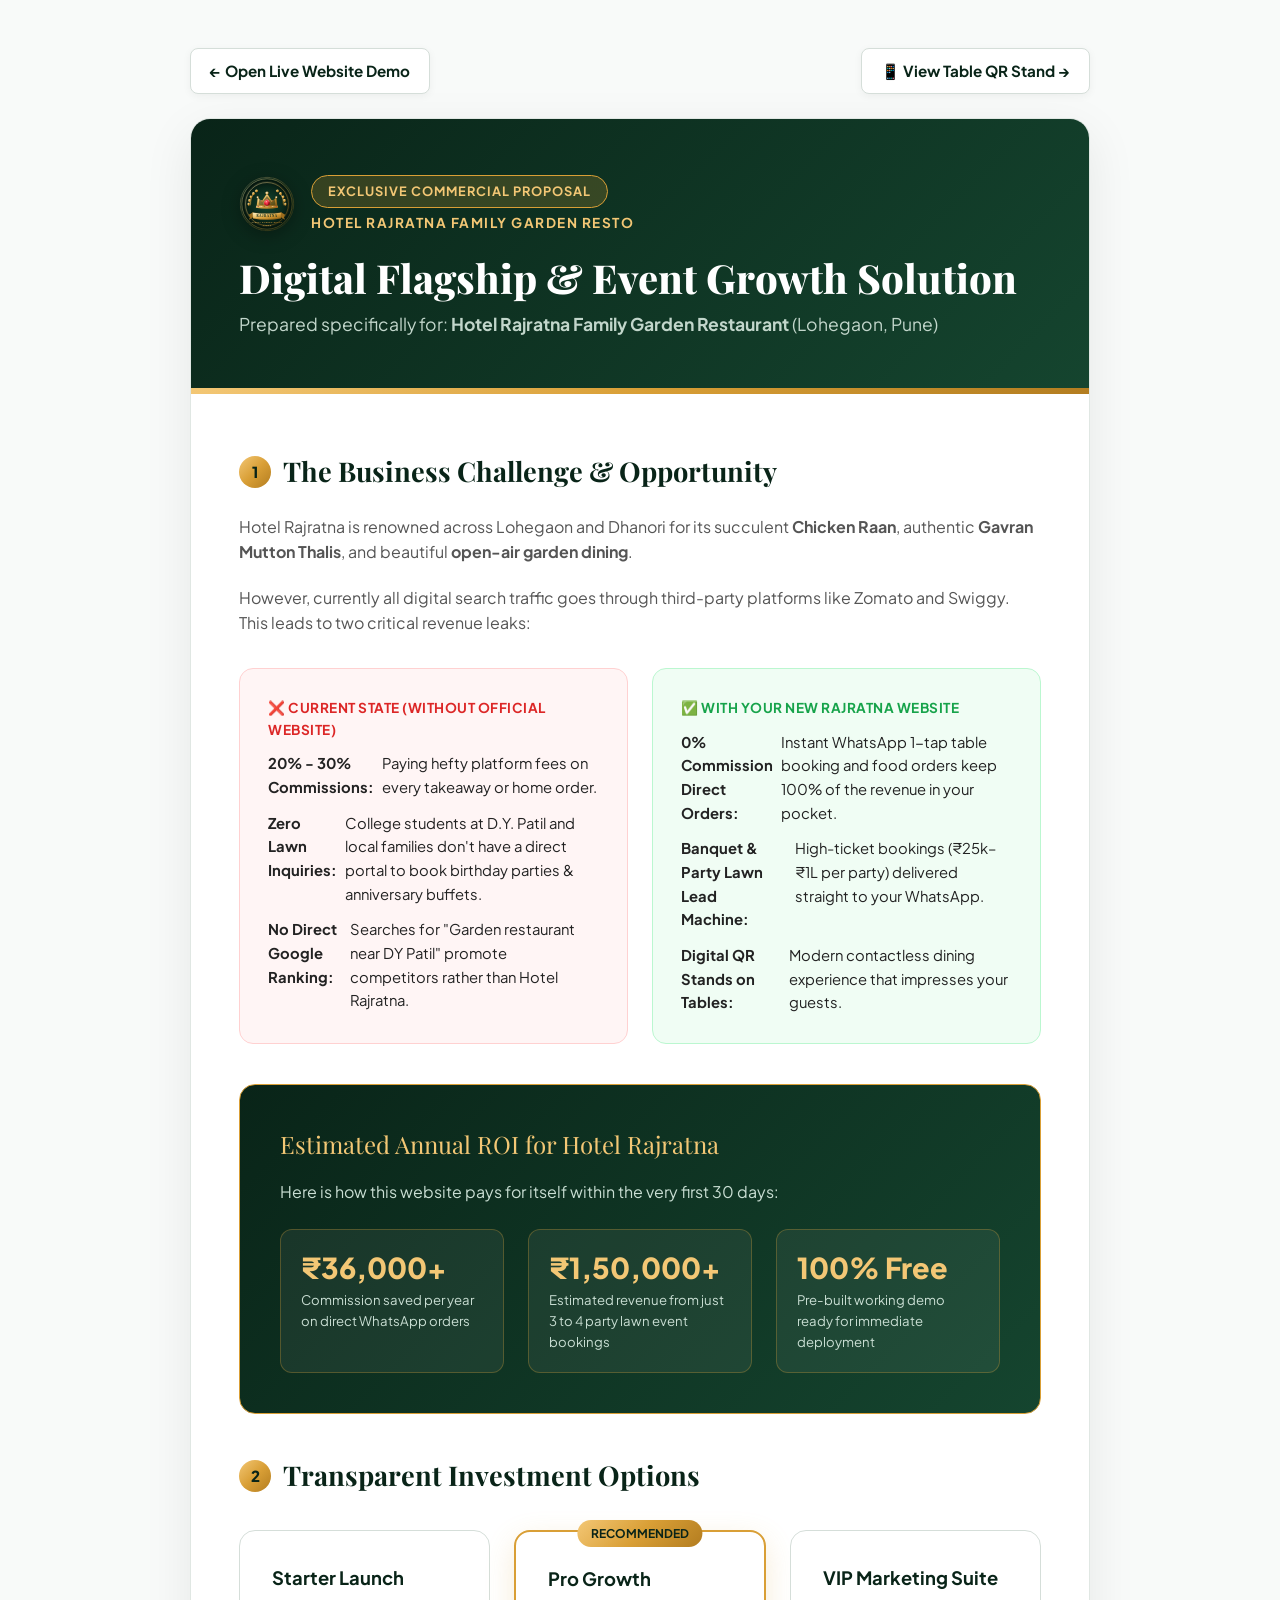
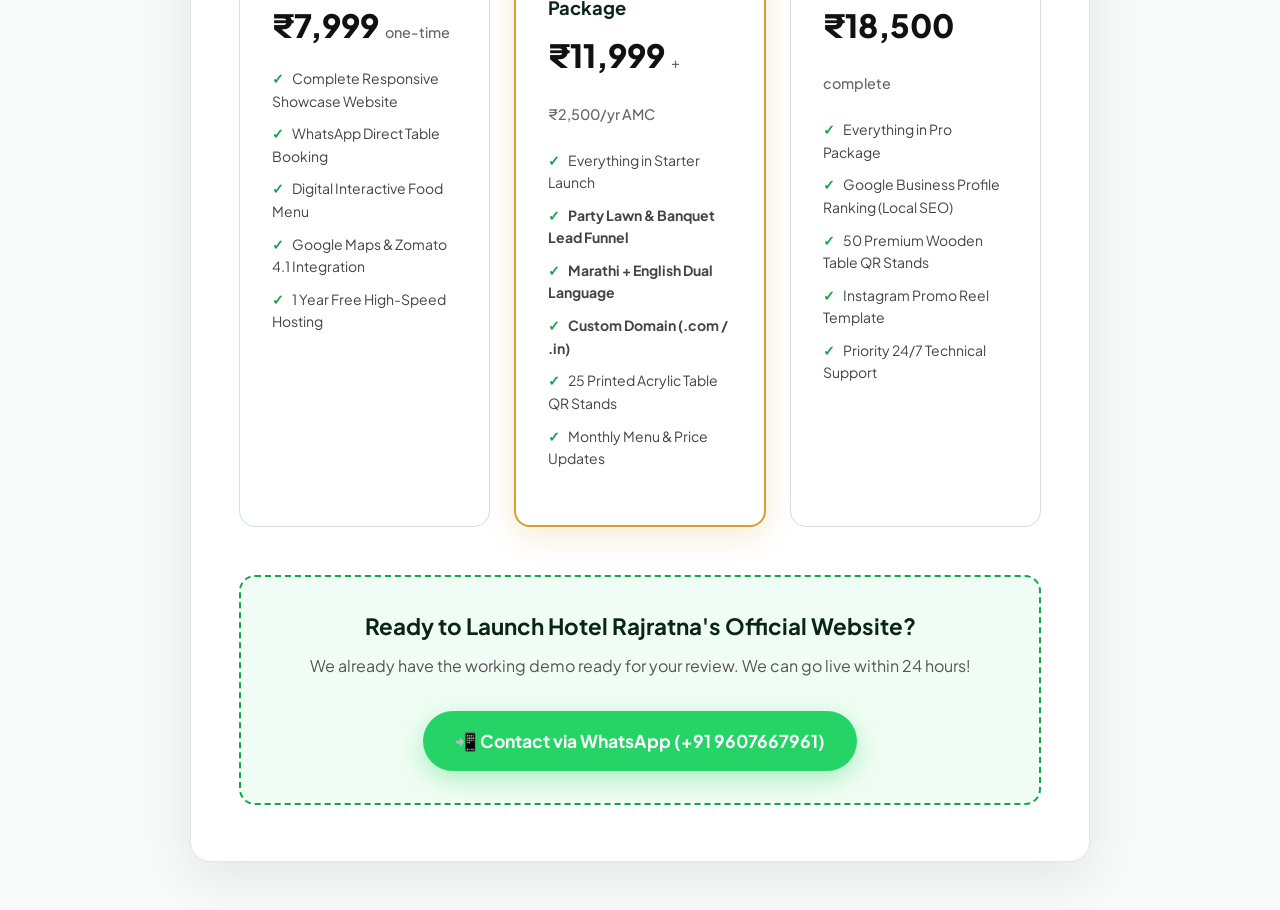
<file: PROPOSAL.html>
<!DOCTYPE html>
<html lang="en">
<head>
  <meta charset="UTF-8">
  <meta name="viewport" content="width=device-width, initial-scale=1.0">
  <title>Website & Digital Growth Proposal | Hotel Rajratna Family Garden Restaurant</title>
  <link rel="preconnect" href="https://fonts.googleapis.com">
  <link rel="preconnect" href="https://fonts.gstatic.com" crossorigin>
  <link href="https://fonts.googleapis.com/css2?family=Playfair+Display:ital,wght@0,700;0,800;1,700&family=Plus+Jakarta+Sans:wght@400;500;600;700;800&display=swap" rel="stylesheet">
  <style>
    :root {
      --primary: #092418;
      --primary-light: #15452f;
      --gold: #d99f36;
      --gold-light: #f3c775;
      --gold-gradient: linear-gradient(135deg, #f3c775 0%, #d99f36 50%, #b37d20 100%);
      --text: #222;
      --text-muted: #555;
      --bg: #f8faf9;
      --card-bg: #fff;
    }

    * { box-sizing: border-box; margin: 0; padding: 0; }

    body {
      font-family: 'Plus Jakarta Sans', sans-serif;
      background: var(--bg);
      color: var(--text);
      line-height: 1.6;
      padding: 3rem 1rem;
    }

    .proposal-container {
      max-width: 900px;
      margin: 0 auto;
      background: var(--card-bg);
      border-radius: 20px;
      overflow: hidden;
      box-shadow: 0 15px 50px rgba(0,0,0,0.08);
      border: 1px solid #e0e7e3;
    }

    /* Header Banner */
    .proposal-header {
      background: linear-gradient(135deg, #092418 0%, #15452f 100%);
      color: #fff;
      padding: 3.5rem 3rem;
      position: relative;
    }

    .proposal-header::after {
      content: '';
      position: absolute;
      bottom: 0;
      left: 0;
      right: 0;
      height: 6px;
      background: var(--gold-gradient);
    }

    .client-badge {
      display: inline-block;
      padding: 0.35rem 1rem;
      background: rgba(217, 159, 54, 0.2);
      border: 1px solid var(--gold);
      border-radius: 50px;
      color: var(--gold-light);
      font-size: 0.8rem;
      font-weight: 700;
      letter-spacing: 1px;
      text-transform: uppercase;
      margin-bottom: 1rem;
    }

    .proposal-title {
      font-family: 'Playfair Display', serif;
      font-size: 2.5rem;
      font-weight: 800;
      line-height: 1.2;
      margin-bottom: 0.5rem;
    }

    .proposal-subtitle {
      font-size: 1.1rem;
      color: #c2d6cb;
    }

    .proposal-body {
      padding: 3.5rem 3rem;
    }

    .section-title {
      font-family: 'Playfair Display', serif;
      font-size: 1.7rem;
      color: var(--primary);
      margin-bottom: 1.25rem;
      display: flex;
      align-items: center;
      gap: 0.75rem;
    }

    .section-title span {
      width: 32px;
      height: 32px;
      border-radius: 50%;
      background: var(--gold-gradient);
      color: #092418;
      display: inline-flex;
      align-items: center;
      justify-content: center;
      font-size: 0.95rem;
      font-family: 'Plus Jakarta Sans', sans-serif;
      font-weight: 800;
    }

    p {
      margin-bottom: 1.25rem;
      color: var(--text-muted);
      font-size: 1rem;
    }

    /* Comparison Grid */
    .comparison-grid {
      display: grid;
      grid-template-columns: 1fr 1fr;
      gap: 1.5rem;
      margin: 2rem 0;
    }

    .comparison-card {
      padding: 1.75rem;
      border-radius: 14px;
      border: 1px solid #e0e0e0;
    }

    .comparison-card.bad {
      background: #fff5f5;
      border-color: #ffd1d1;
    }

    .comparison-card.good {
      background: #f0fdf4;
      border-color: #bbf7d0;
    }

    .card-label {
      font-size: 0.85rem;
      font-weight: 700;
      text-transform: uppercase;
      letter-spacing: 0.5px;
      margin-bottom: 0.75rem;
      display: flex;
      align-items: center;
      gap: 0.5rem;
    }

    .comparison-card.bad .card-label { color: #dc2626; }
    .comparison-card.good .card-label { color: #16a34a; }

    .check-list {
      list-style: none;
      display: flex;
      flex-direction: column;
      gap: 0.75rem;
    }

    .check-list li {
      font-size: 0.925rem;
      display: flex;
      align-items: flex-start;
      gap: 0.5rem;
    }

    /* ROI Box */
    .roi-box {
      background: linear-gradient(135deg, #092418 0%, #15452f 100%);
      color: #fff;
      padding: 2.5rem;
      border-radius: 16px;
      margin: 2.5rem 0;
      border: 1px solid var(--gold);
    }

    .roi-title {
      font-family: 'Playfair Display', serif;
      font-size: 1.5rem;
      color: var(--gold-light);
      margin-bottom: 1rem;
    }

    .roi-grid {
      display: grid;
      grid-template-columns: repeat(auto-fit, minmax(200px, 1fr));
      gap: 1.5rem;
      margin-top: 1.5rem;
    }

    .roi-stat {
      background: rgba(255,255,255,0.06);
      padding: 1.25rem;
      border-radius: 12px;
      border: 1px solid rgba(217, 159, 54, 0.3);
    }

    .stat-val {
      font-size: 1.8rem;
      font-weight: 800;
      color: var(--gold-light);
      line-height: 1.2;
    }

    .stat-desc {
      font-size: 0.825rem;
      color: #c9ded3;
      margin-top: 0.25rem;
    }

    /* Pricing Plans */
    .pricing-grid {
      display: grid;
      grid-template-columns: repeat(auto-fit, minmax(240px, 1fr));
      gap: 1.5rem;
      margin: 2rem 0;
    }

    .pricing-card {
      background: #fff;
      border: 1px solid #d5ded9;
      border-radius: 16px;
      padding: 2rem;
      display: flex;
      flex-direction: column;
      justify-content: space-between;
      position: relative;
      transition: all 0.3s ease;
    }

    .pricing-card.featured {
      border: 2px solid var(--gold);
      box-shadow: 0 10px 30px rgba(217, 159, 54, 0.2);
    }

    .featured-tag {
      position: absolute;
      top: -12px;
      left: 50%;
      transform: translateX(-50%);
      background: var(--gold-gradient);
      color: #092418;
      font-weight: 700;
      font-size: 0.75rem;
      padding: 0.25rem 0.85rem;
      border-radius: 50px;
      text-transform: uppercase;
    }

    .plan-name {
      font-size: 1.15rem;
      font-weight: 700;
      color: var(--primary);
      margin-bottom: 0.5rem;
    }

    .plan-price {
      font-size: 2rem;
      font-weight: 800;
      color: #111;
      margin-bottom: 1rem;
    }

    .plan-price span {
      font-size: 0.9rem;
      font-weight: 500;
      color: #666;
    }

    .plan-features {
      list-style: none;
      display: flex;
      flex-direction: column;
      gap: 0.65rem;
      margin-bottom: 1.5rem;
      font-size: 0.875rem;
      color: #444;
    }

    .plan-features li::before {
      content: '✓';
      color: #16a34a;
      font-weight: 800;
      margin-right: 0.5rem;
    }

    /* Actions */
    .cta-strip {
      background: #f0fdf4;
      border: 2px dashed #16a34a;
      border-radius: 16px;
      padding: 2rem;
      text-align: center;
      margin-top: 3rem;
    }

    .cta-btn {
      display: inline-flex;
      align-items: center;
      gap: 0.5rem;
      background: #25d366;
      color: #fff;
      font-size: 1.1rem;
      font-weight: 700;
      padding: 1rem 2rem;
      border-radius: 50px;
      text-decoration: none;
      box-shadow: 0 8px 25px rgba(37, 211, 102, 0.35);
      margin-top: 1rem;
    }

    @media (max-width: 768px) {
      .proposal-header, .proposal-body { padding: 2rem 1.5rem; }
      .comparison-grid { grid-template-columns: 1fr; }
      .proposal-title { font-size: 2rem; }
    }
  </style>
</head>
<body>

  <div style="display:flex; justify-content:space-between; align-items:center; margin-bottom:1.5rem; max-width:900px; margin-left:auto; margin-right:auto; flex-wrap:wrap; gap:0.75rem;">
    <a href="index.html" style="text-decoration:none; color:#092418; font-weight:700; font-size:0.95rem; display:inline-flex; align-items:center; gap:6px; background:#fff; padding:0.6rem 1.2rem; border-radius:8px; border:1px solid #d5ded9; box-shadow:0 2px 8px rgba(0,0,0,0.05);">← Open Live Website Demo</a>
    <a href="table-qr-stand.html" style="text-decoration:none; color:#092418; font-weight:700; font-size:0.95rem; display:inline-flex; align-items:center; gap:6px; background:#fff; padding:0.6rem 1.2rem; border-radius:8px; border:1px solid #d5ded9; box-shadow:0 2px 8px rgba(0,0,0,0.05);">📱 View Table QR Stand →</a>
  </div>

  <div class="proposal-container">
    <!-- Header -->
    <div class="proposal-header">
      <div style="display: flex; align-items: center; gap: 1rem; margin-bottom: 1.25rem;">
        <img src="images/rajratna-logo.svg" alt="Hotel Rajratna Crest" width="56" height="56" style="border-radius:50%; filter: drop-shadow(0 4px 10px rgba(0,0,0,0.4)); flex-shrink: 0;">
        <div>
          <span class="client-badge" style="margin: 0; display: inline-block;">Exclusive Commercial Proposal</span>
          <div style="color: var(--gold-light); font-size: 0.85rem; font-weight: 700; text-transform: uppercase; letter-spacing: 1.5px; margin-top: 4px;">Hotel Rajratna Family Garden Resto</div>
        </div>
      </div>
      <h1 class="proposal-title">Digital Flagship & Event Growth Solution</h1>
      <div class="proposal-subtitle">Prepared specifically for: <strong>Hotel Rajratna Family Garden Restaurant</strong> (Lohegaon, Pune)</div>
    </div>

    <div class="proposal-body">
      <!-- Section 1 -->
      <h2 class="section-title"><span>1</span> The Business Challenge & Opportunity</h2>
      <p>
        Hotel Rajratna is renowned across Lohegaon and Dhanori for its succulent <strong>Chicken Raan</strong>, authentic <strong>Gavran Mutton Thalis</strong>, and beautiful <strong>open-air garden dining</strong>.
      </p>
      <p>
        However, currently all digital search traffic goes through third-party platforms like Zomato and Swiggy. This leads to two critical revenue leaks:
      </p>

      <div class="comparison-grid">
        <div class="comparison-card bad">
          <div class="card-label">❌ Current State (Without Official Website)</div>
          <ul class="check-list">
            <li><strong>20% - 30% Commissions:</strong> Paying hefty platform fees on every takeaway or home order.</li>
            <li><strong>Zero Lawn Inquiries:</strong> College students at D.Y. Patil and local families don't have a direct portal to book birthday parties & anniversary buffets.</li>
            <li><strong>No Direct Google Ranking:</strong> Searches for "Garden restaurant near DY Patil" promote competitors rather than Hotel Rajratna.</li>
          </ul>
        </div>

        <div class="comparison-card good">
          <div class="card-label">✅ With Your New Rajratna Website</div>
          <ul class="check-list">
            <li><strong>0% Commission Direct Orders:</strong> Instant WhatsApp 1-tap table booking and food orders keep 100% of the revenue in your pocket.</li>
            <li><strong>Banquet & Party Lawn Lead Machine:</strong> High-ticket bookings (₹25k–₹1L per party) delivered straight to your WhatsApp.</li>
            <li><strong>Digital QR Stands on Tables:</strong> Modern contactless dining experience that impresses your guests.</li>
          </ul>
        </div>
      </div>

      <!-- Section 2: ROI -->
      <div class="roi-box">
        <div class="roi-title">Estimated Annual ROI for Hotel Rajratna</div>
        <p style="color: #c9ded3;">Here is how this website pays for itself within the very first 30 days:</p>

        <div class="roi-grid">
          <div class="roi-stat">
            <div class="stat-val">₹36,000+</div>
            <div class="stat-desc">Commission saved per year on direct WhatsApp orders</div>
          </div>
          <div class="roi-stat">
            <div class="stat-val">₹1,50,000+</div>
            <div class="stat-desc">Estimated revenue from just 3 to 4 party lawn event bookings</div>
          </div>
          <div class="roi-stat">
            <div class="stat-val">100% Free</div>
            <div class="stat-desc">Pre-built working demo ready for immediate deployment</div>
          </div>
        </div>
      </div>

      <!-- Section 3: Pricing -->
      <h2 class="section-title"><span>2</span> Transparent Investment Options</h2>
      <div class="pricing-grid">
        <!-- Plan 1 -->
        <div class="pricing-card">
          <div>
            <div class="plan-name">Starter Launch</div>
            <div class="plan-price">₹7,999 <span>one-time</span></div>
            <ul class="plan-features">
              <li>Complete Responsive Showcase Website</li>
              <li>WhatsApp Direct Table Booking</li>
              <li>Digital Interactive Food Menu</li>
              <li>Google Maps & Zomato 4.1 Integration</li>
              <li>1 Year Free High-Speed Hosting</li>
            </ul>
          </div>
        </div>

        <!-- Plan 2 -->
        <div class="pricing-card featured">
          <div class="featured-tag">Recommended</div>
          <div>
            <div class="plan-name">Pro Growth Package</div>
            <div class="plan-price">₹11,999 <span>+ ₹2,500/yr AMC</span></div>
            <ul class="plan-features">
              <li>Everything in Starter Launch</li>
              <li><strong>Party Lawn & Banquet Lead Funnel</strong></li>
              <li><strong>Marathi + English Dual Language</strong></li>
              <li><strong>Custom Domain (.com / .in)</strong></li>
              <li>25 Printed Acrylic Table QR Stands</li>
              <li>Monthly Menu & Price Updates</li>
            </ul>
          </div>
        </div>

        <!-- Plan 3 -->
        <div class="pricing-card">
          <div>
            <div class="plan-name">VIP Marketing Suite</div>
            <div class="plan-price">₹18,500 <span>complete</span></div>
            <ul class="plan-features">
              <li>Everything in Pro Package</li>
              <li>Google Business Profile Ranking (Local SEO)</li>
              <li>50 Premium Wooden Table QR Stands</li>
              <li>Instagram Promo Reel Template</li>
              <li>Priority 24/7 Technical Support</li>
            </ul>
          </div>
        </div>
      </div>

      <!-- Call to Action -->
      <div class="cta-strip">
        <h3 style="font-size: 1.4rem; color: #092418;">Ready to Launch Hotel Rajratna's Official Website?</h3>
        <p style="margin: 0.5rem 0 1rem 0;">We already have the working demo ready for your review. We can go live within 24 hours!</p>
        <a href="https://wa.me/919607667961?text=Hello%20Mr.%20Khandave%2C%20I%20reviewed%20the%20website%20proposal%20for%20Hotel%20Rajratna.%20Let's%20go%20live!" class="cta-btn">
          <span>📲 Contact via WhatsApp (+91 9607667961)</span>
        </a>
      </div>

    </div>
  </div>

</body>
</html>
</file>
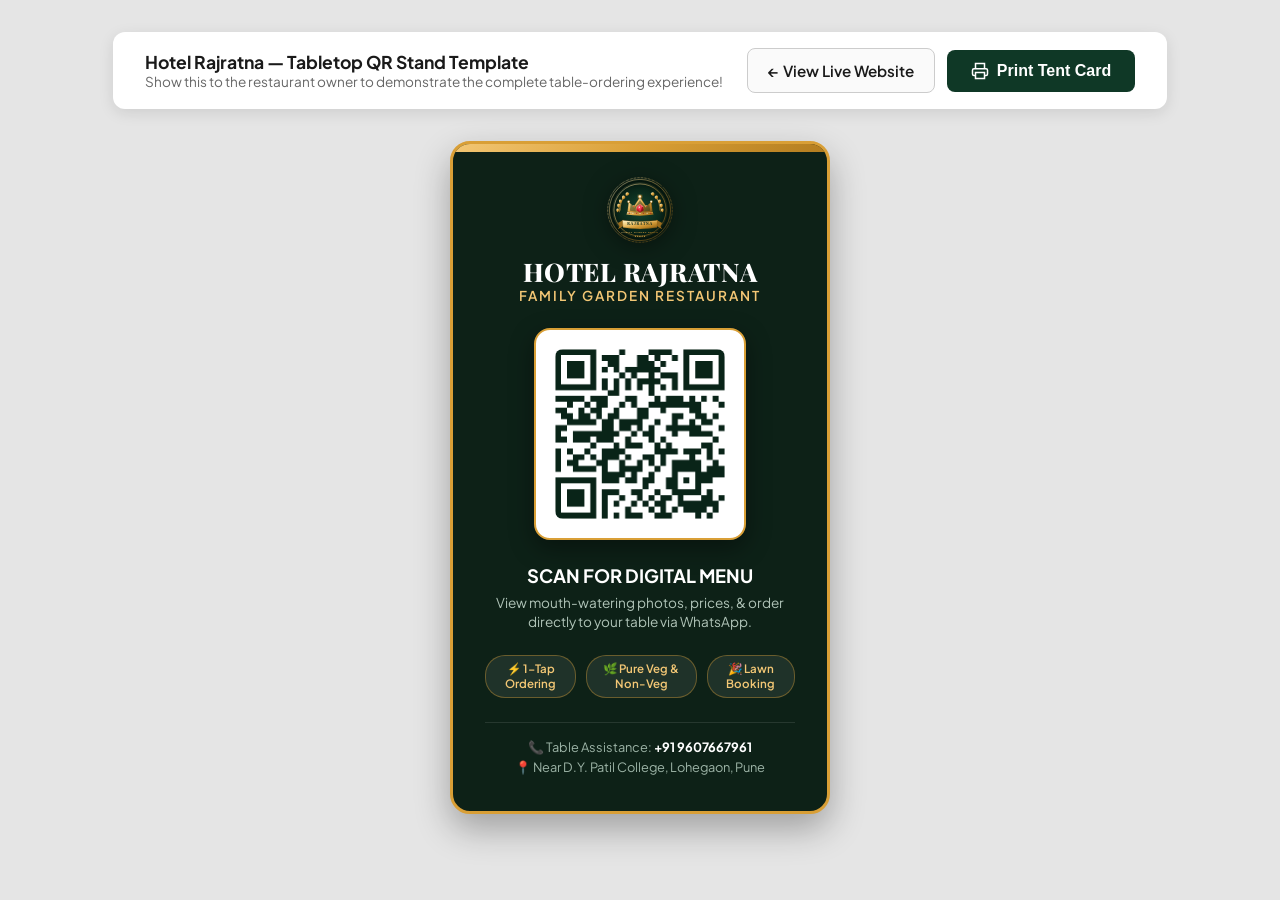
<file: table-qr-stand.html>
<!DOCTYPE html>
<html lang="en">
<head>
  <meta charset="UTF-8">
  <meta name="viewport" content="width=device-width, initial-scale=1.0">
  <title>Table QR Stand & Digital Menu Card | Hotel Rajratna</title>
  <link rel="preconnect" href="https://fonts.googleapis.com">
  <link rel="preconnect" href="https://fonts.gstatic.com" crossorigin>
  <link href="https://fonts.googleapis.com/css2?family=Playfair+Display:wght@700;800&family=Plus+Jakarta+Sans:wght@500;600;700&display=swap" rel="stylesheet">
  <style>
    :root {
      --primary: #092418;
      --gold: #d99f36;
      --gold-gradient: linear-gradient(135deg, #f3c775 0%, #d99f36 50%, #b37d20 100%);
    }
    
    * {
      box-sizing: border-box;
      margin: 0;
      padding: 0;
    }
    
    body {
      font-family: 'Plus Jakarta Sans', sans-serif;
      background: #e5e5e5;
      padding: 2rem 1rem;
      display: flex;
      flex-direction: column;
      align-items: center;
      gap: 2rem;
    }
    
    .control-panel {
      background: #fff;
      padding: 1rem 2rem;
      border-radius: 12px;
      box-shadow: 0 4px 15px rgba(0,0,0,0.1);
      display: flex;
      gap: 1.5rem;
      align-items: center;
    }
    
    .btn-print {
      background: #0f3826;
      color: #fff;
      padding: 0.75rem 1.5rem;
      border-radius: 8px;
      font-weight: 600;
      cursor: pointer;
      border: none;
      font-size: 1rem;
      display: flex;
      align-items: center;
      gap: 0.5rem;
    }
    
    .btn-print:hover {
      background: #195e3f;
    }

    /* Print Table Stand (Foldable Tent Card 4x6 inch style) */
    .tent-card {
      width: 380px;
      background: #0d2117;
      border: 3px solid #d99f36;
      border-radius: 20px;
      color: #fff;
      padding: 2.25rem 2rem;
      text-align: center;
      box-shadow: 0 15px 35px rgba(0,0,0,0.3);
      position: relative;
      overflow: hidden;
    }

    .tent-card::before {
      content: '';
      position: absolute;
      top: 0;
      left: 0;
      right: 0;
      height: 8px;
      background: var(--gold-gradient);
    }

    .logo-crest {
      width: 60px;
      height: 60px;
      margin: 0 auto 1rem auto;
      background: var(--gold-gradient);
      border-radius: 50%;
      display: flex;
      align-items: center;
      justify-content: center;
      color: #092418;
    }

    .hotel-name {
      font-family: 'Playfair Display', serif;
      font-size: 1.6rem;
      font-weight: 800;
      letter-spacing: 0.5px;
      color: #fff;
      line-height: 1.2;
    }

    .hotel-sub {
      font-size: 0.85rem;
      text-transform: uppercase;
      letter-spacing: 2px;
      color: #f3c775;
      margin-bottom: 1.5rem;
      font-weight: 600;
    }

    .qr-frame {
      background: #fff;
      padding: 1.2rem;
      border-radius: 16px;
      display: inline-block;
      margin-bottom: 1.25rem;
      box-shadow: 0 8px 25px rgba(0,0,0,0.4);
      border: 2px solid #d99f36;
    }

    .qr-frame svg {
      display: block;
      width: 170px;
      height: 170px;
    }

    .scan-action {
      font-size: 1.15rem;
      font-weight: 700;
      color: #fff;
      margin-bottom: 0.35rem;
    }

    .scan-sub {
      font-size: 0.85rem;
      color: #b0c4b8;
      line-height: 1.4;
      margin-bottom: 1.5rem;
    }

    .features-pill-row {
      display: flex;
      justify-content: center;
      gap: 0.6rem;
      margin-bottom: 1.5rem;
    }

    .pill {
      font-size: 0.72rem;
      background: rgba(255,255,255,0.08);
      border: 1px solid rgba(217, 159, 54, 0.4);
      padding: 0.35rem 0.65rem;
      border-radius: 20px;
      color: #f3c775;
      font-weight: 600;
    }

    .footer-info {
      border-top: 1px solid rgba(255,255,255,0.1);
      padding-top: 1rem;
      font-size: 0.8rem;
      color: #9cb3a6;
      display: flex;
      flex-direction: column;
      gap: 4px;
    }

    .footer-info strong {
      color: #fff;
    }

    @media print {
      body {
        background: #fff;
        padding: 0;
      }
      .control-panel {
        display: none;
      }
      .tent-card {
        box-shadow: none;
        margin: 20px auto;
        page-break-inside: avoid;
        border: 2px solid #000;
      }
    }
  </style>
</head>
<body>

  <div class="control-panel">
    <div>
      <h3 style="font-size: 1.1rem; color: #1a1a1a;">Hotel Rajratna — Tabletop QR Stand Template</h3>
      <p style="font-size: 0.85rem; color: #666;">Show this to the restaurant owner to demonstrate the complete table-ordering experience!</p>
    </div>
    <div style="display: flex; gap: 0.75rem; align-items: center;">
      <a href="index.html" style="padding: 0.75rem 1.25rem; border: 1px solid #ccc; border-radius: 8px; text-decoration: none; color: #1a1a1a; font-weight: 600; font-size: 0.95rem; background: #fafafa;">← View Live Website</a>
      <button class="btn-print" onclick="window.print()">
        <svg width="18" height="18" viewBox="0 0 24 24" fill="none" stroke="currentColor" stroke-width="2"><polyline points="6 9 6 2 18 2 18 9"></polyline><path d="M6 18H4a2 2 0 0 1-2-2v-5a2 2 0 0 1 2-2h16a2 2 0 0 1 2 2v5a2 2 0 0 1-2 2h-2"></path><rect x="6" y="14" width="12" height="8"></rect></svg>
        Print Tent Card
      </button>
    </div>
  </div>

  <div class="tent-card">
    <div class="logo-crest" style="background: none; box-shadow: none;">
      <img src="images/rajratna-logo.svg" alt="Hotel Rajratna Crest" width="68" height="68" style="display: block; margin: 0 auto; border-radius: 50%; filter: drop-shadow(0 4px 12px rgba(0,0,0,0.5));">
    </div>
    <h1 class="hotel-name">HOTEL RAJRATNA</h1>
    <div class="hotel-sub">Family Garden Restaurant</div>

    <div class="qr-frame">
      <!-- Live scannable QR code directing to the live demo -->
      <img src="images/rajratna-qr.png" alt="Hotel Rajratna Digital Menu QR Code" width="170" height="170" style="display:block; border-radius: 8px;">
    </div>

    <div class="scan-action">SCAN FOR DIGITAL MENU</div>
    <div class="scan-sub">View mouth-watering photos, prices, & order directly to your table via WhatsApp.</div>

    <div class="features-pill-row">
      <span class="pill">⚡ 1-Tap Ordering</span>
      <span class="pill">🌿 Pure Veg & Non-Veg</span>
      <span class="pill">🎉 Lawn Booking</span>
    </div>

    <div class="footer-info">
      <div>📞 Table Assistance: <strong>+91 9607667961</strong></div>
      <div>📍 Near D.Y. Patil College, Lohegaon, Pune</div>
    </div>
  </div>

</body>
</html>
</file>
